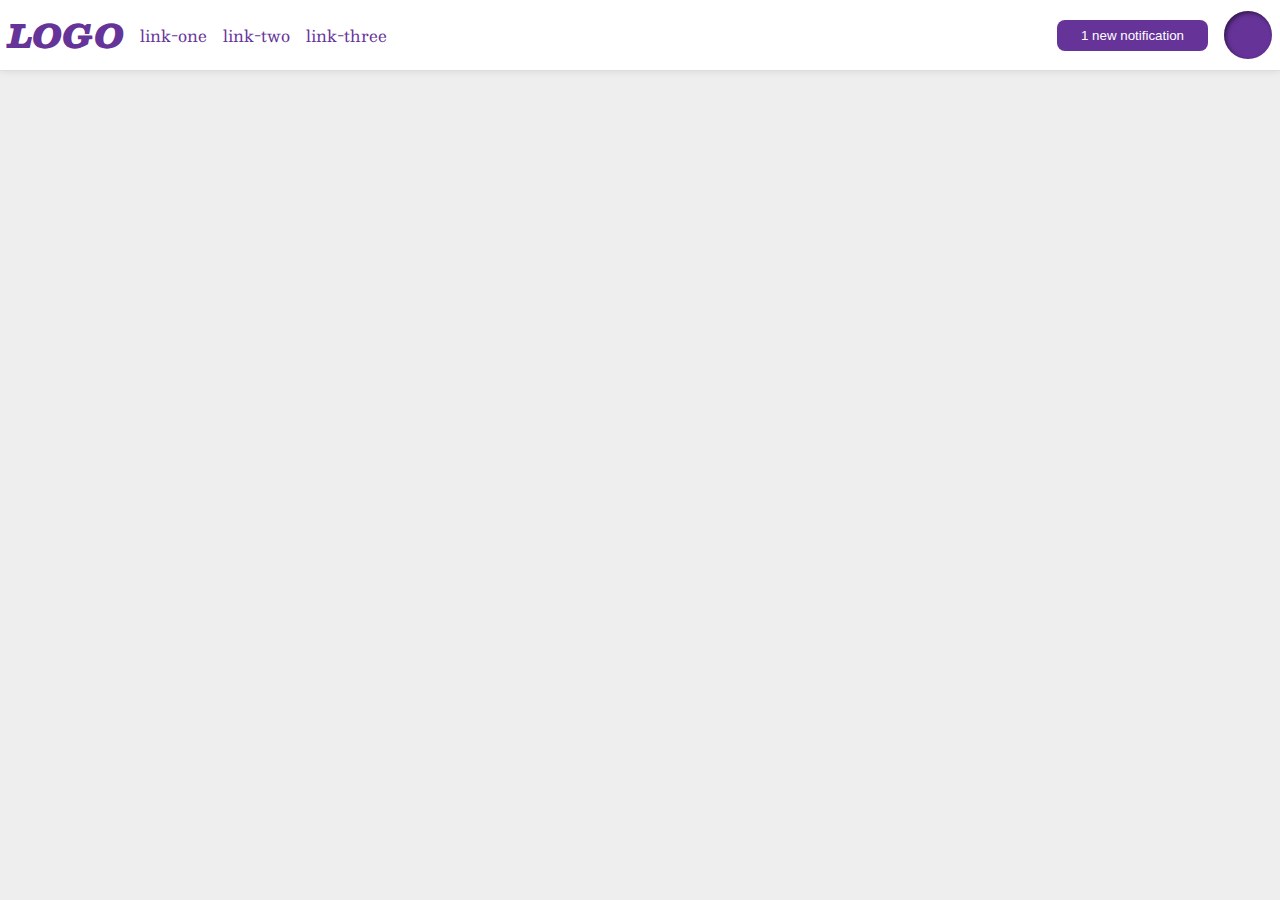
<file: flex/03-flex-header-2/index.html>
<!DOCTYPE html>
<html lang="en">
  <head>
    <meta charset="UTF-8">
    <meta http-equiv="X-UA-Compatible" content="IE=edge">
    <meta name="viewport" content="width=device-width, initial-scale=1.0">
    <title>Flex Header 2</title>
    <link rel="stylesheet" href="style.css">
  </head>
  <body>
    <div class="header">
      <div class="header-left">
        <div class="logo">
          LOGO
        </div>
        <ul class="links">
          <li><a href="google.com">link-one</a></li>
          <li><a href="google.com">link-two</a></li>
          <li><a href="google.com">link-three</a></li>
        </ul>
      </div>
      <div class="header-right">
        <button class="notifications">
          1 new notification
        </button>
        <div class="profile-image"></div>
      </div>
    </div>
  </body>
</html>
</file>
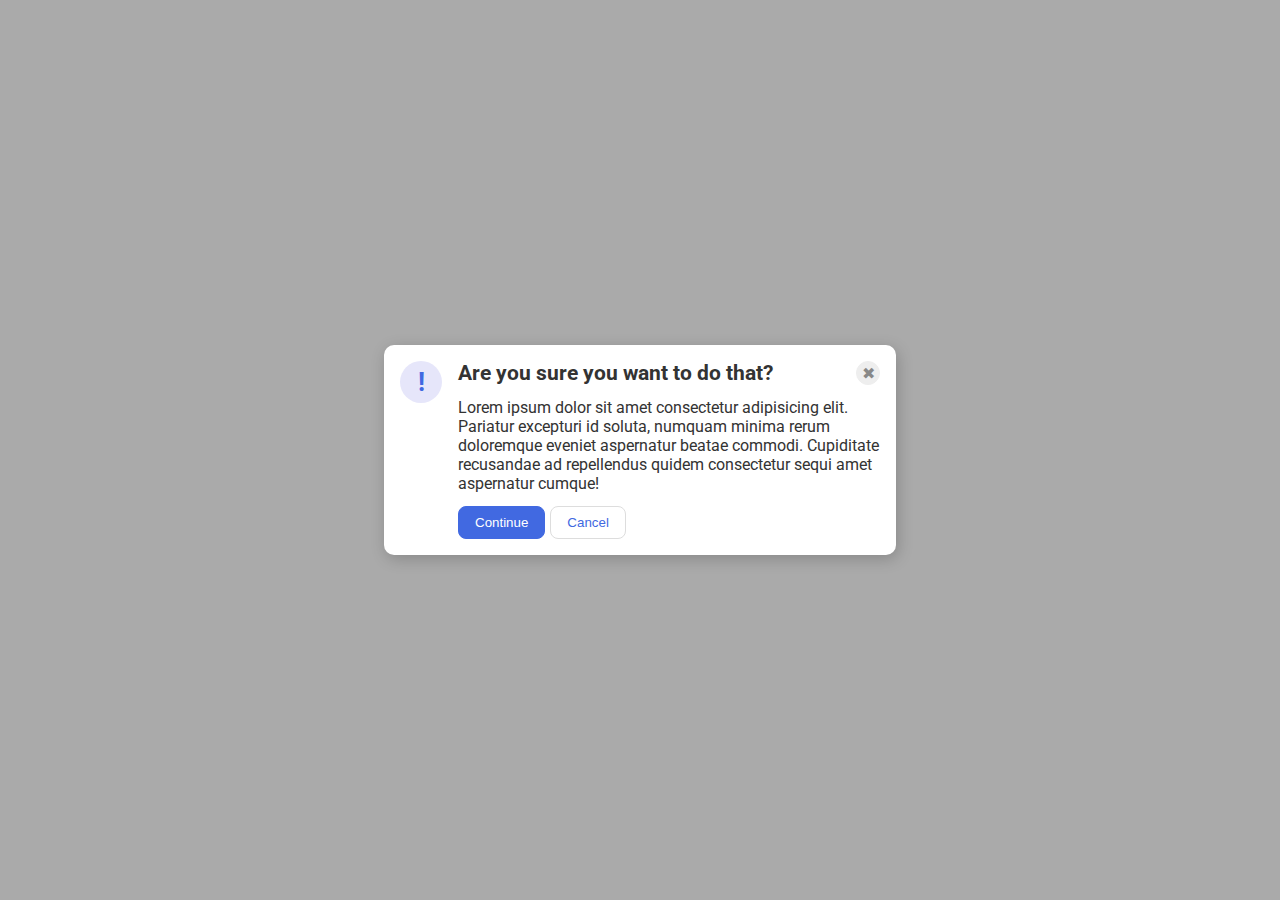
<file: flex/05-flex-modal/index.html>
<!DOCTYPE html>
<html lang="en">
  <head>
    <meta charset="UTF-8">
    <meta http-equiv="X-UA-Compatible" content="IE=edge">
    <meta name="viewport" content="width=device-width, initial-scale=1.0">
    <link rel="stylesheet" href="style.css">
    <title>Modal</title>
  </head>
  <body>
    <div class="modal">
      <div class="icon">!</div>
      <div class="content">
        <div class="content-header">
          <p class="title">Are you sure you want to do that?</p>
          <button class="close-button">✖</button>
        </div>
        <div class="text">Lorem ipsum dolor sit amet consectetur adipisicing elit. Pariatur excepturi id soluta, numquam minima rerum doloremque eveniet aspernatur beatae commodi. Cupiditate recusandae ad repellendus quidem consectetur sequi amet aspernatur cumque!</div>
        <div class="content-footer">
          <button class="continue">Continue</button>
          <button class="cancel">Cancel</button>
        </div>
      </div>
    </div>
  </body>
</html>
</file>
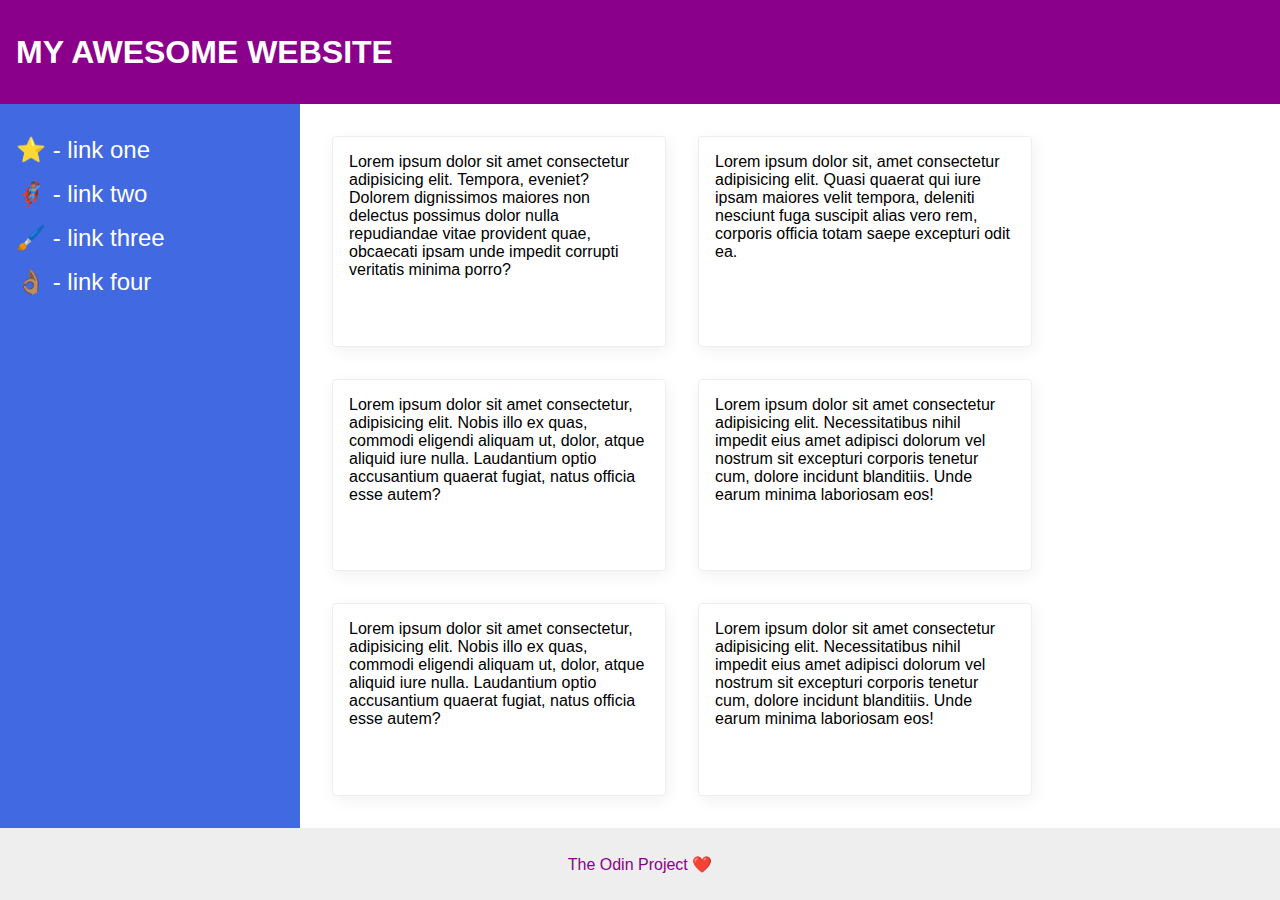
<file: flex/07-flex-layout-2/index.html>
<!DOCTYPE html>
<html lang="en">
  <head>
    <meta charset="UTF-8">
    <meta http-equiv="X-UA-Compatible" content="IE=edge">
    <meta name="viewport" content="width=device-width, initial-scale=1.0">
    <title>The Holy Grail</title>
    <link rel="stylesheet" href="style.css">
  </head>
  <body>
    <div class="header">
      MY AWESOME WEBSITE
    </div>

    <div class="container">
      <div class="sidebar">
        <ul>
          <li><a href="#">⭐ - link one</a></li>
          <li><a href="#">🦸🏽‍♂️ - link two</a></li>
          <li><a href="#">🖌️ - link three</a></li>
          <li><a href="#">👌🏽 - link four</a></li>
        </ul>
      </div>

      <div class="content">
        <div class="card">Lorem ipsum dolor sit amet consectetur adipisicing elit. Tempora, eveniet? Dolorem dignissimos maiores non delectus possimus dolor nulla repudiandae vitae provident quae, obcaecati ipsam unde impedit corrupti veritatis minima porro?</div>
        <div class="card">Lorem ipsum dolor sit, amet consectetur adipisicing elit. Quasi quaerat qui iure ipsam maiores velit tempora, deleniti nesciunt fuga suscipit alias vero rem, corporis officia totam saepe excepturi odit ea.</div>
        <div class="card">Lorem ipsum dolor sit amet consectetur, adipisicing elit. Nobis illo ex quas, commodi eligendi aliquam ut, dolor, atque aliquid iure nulla. Laudantium optio accusantium quaerat fugiat, natus officia esse autem?</div>
        <div class="card">Lorem ipsum dolor sit amet consectetur adipisicing elit. Necessitatibus nihil impedit eius amet adipisci dolorum vel nostrum sit excepturi corporis tenetur cum, dolore incidunt blanditiis. Unde earum minima laboriosam eos!</div>
        <div class="card">Lorem ipsum dolor sit amet consectetur, adipisicing elit. Nobis illo ex quas, commodi eligendi aliquam ut, dolor, atque aliquid iure nulla. Laudantium optio accusantium quaerat fugiat, natus officia esse autem?</div>
        <div class="card">Lorem ipsum dolor sit amet consectetur adipisicing elit. Necessitatibus nihil impedit eius amet adipisci dolorum vel nostrum sit excepturi corporis tenetur cum, dolore incidunt blanditiis. Unde earum minima laboriosam eos!</div>
      </div>
    </div>
    
    <div class="footer">
      The Odin Project ❤️
    </div>
  </body>
</html>
</file>
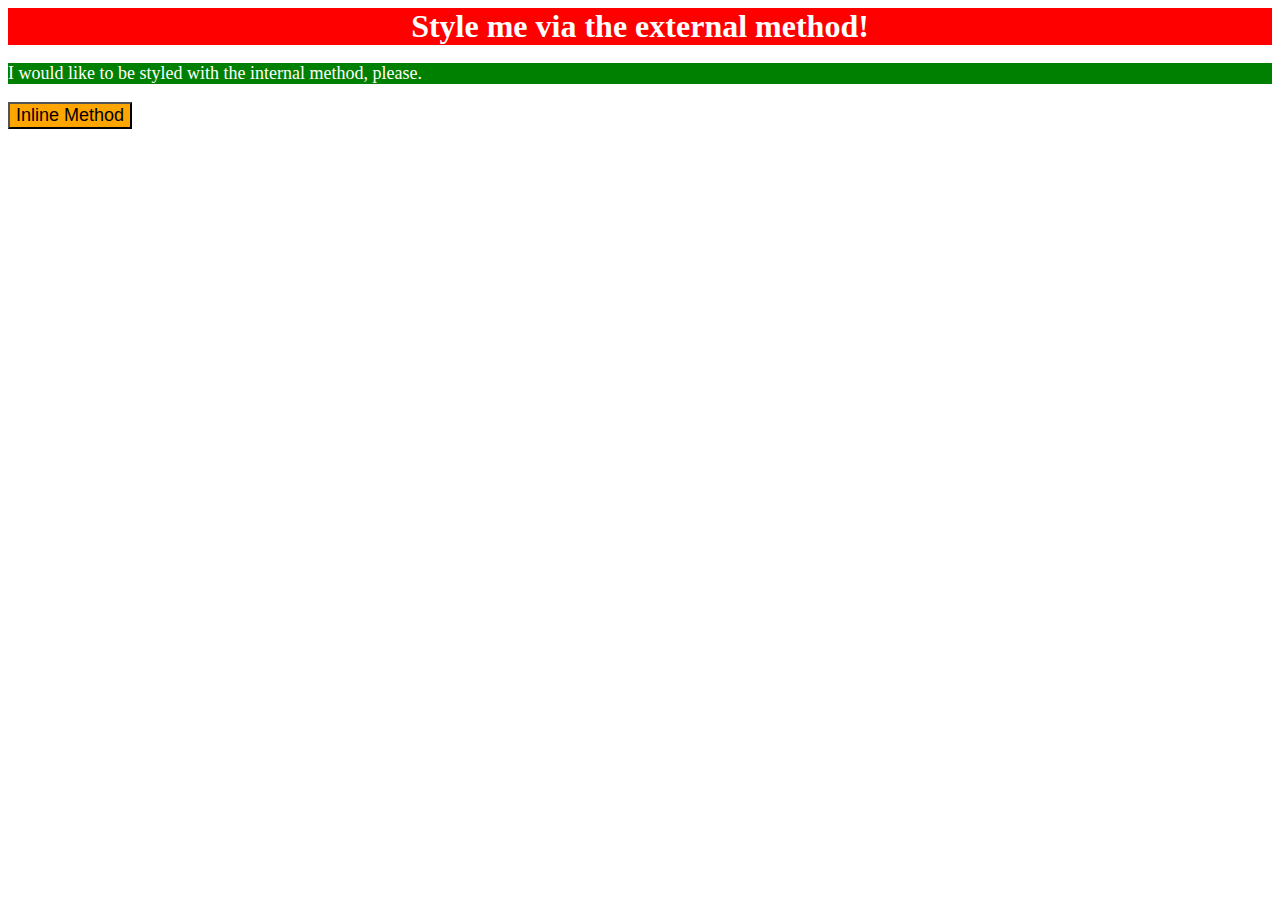
<file: foundations/01-css-methods/index.html>
<!DOCTYPE html>
<html lang="en">
  <head>
    <meta charset="UTF-8">
    <meta http-equiv="X-UA-Compatible" content="IE=edge">
    <meta name="viewport" content="width=device-width, initial-scale=1.0">
    <title>Methods for Adding CSS</title>
    <link rel="stylesheet" href="style.css" />
    <style>
      p {
        background-color: green;
        color: white;
        font-size: 18px;
      }
    </style>
  </head>
  <body>
    <div>Style me via the external method!</div>
    <p>I would like to be styled with the internal method, please.</p>
    <button style="background-color: orange; font-size: 18px;">Inline Method</button>
  </body>
</html>
</file>
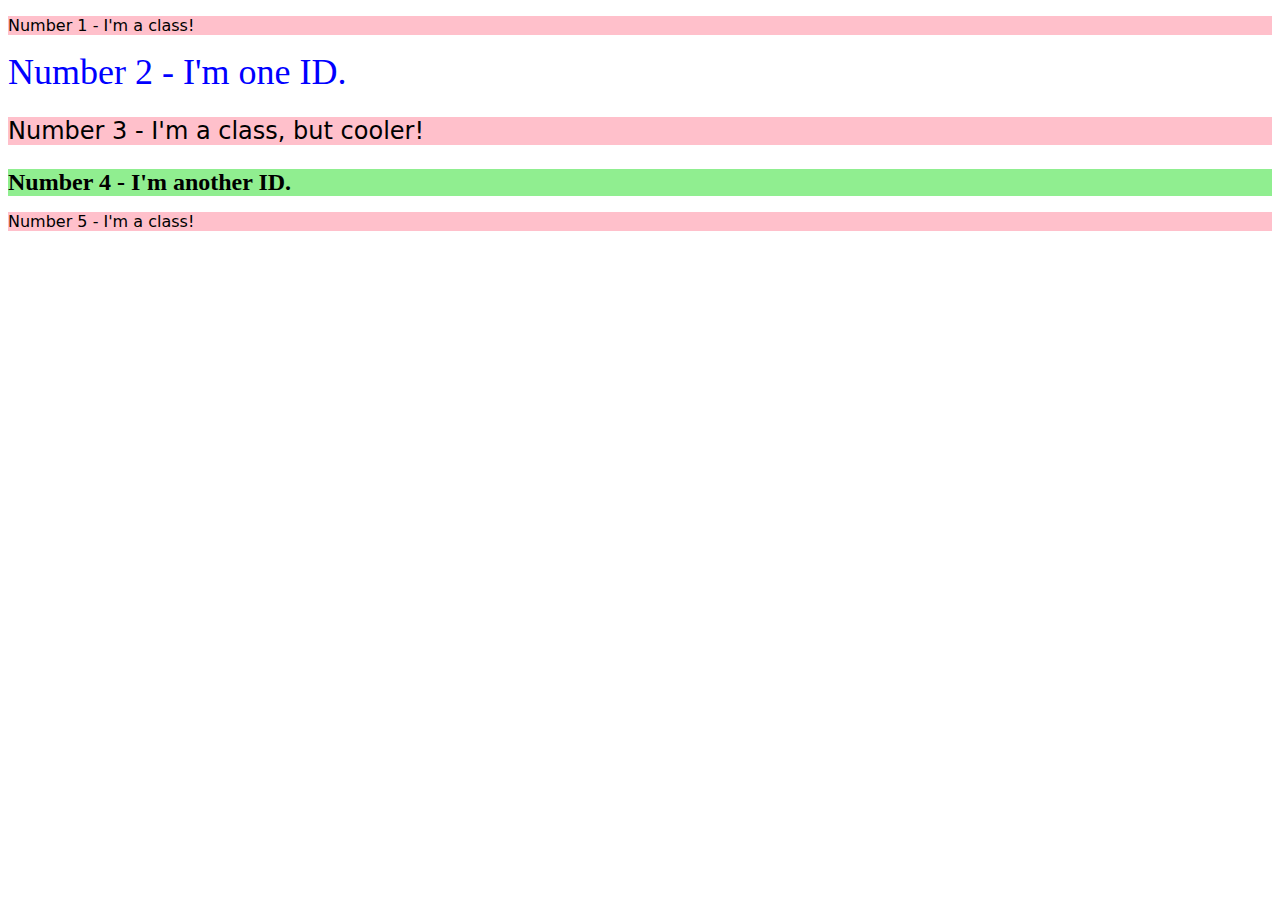
<file: foundations/02-class-id-selectors/index.html>
<!DOCTYPE html>
<html lang="en">
  <head>
    <meta charset="UTF-8">
    <meta http-equiv="X-UA-Compatible" content="IE=edge">
    <meta name="viewport" content="width=device-width, initial-scale=1.0">
    <title>Class and ID Selectors</title>
    <link rel="stylesheet" href="style.css">
  </head>
  <body>
    <p class="odd-item">Number 1 - I'm a class!</p>
    <div id="item-2">Number 2 - I'm one ID.</div>
    <p class="odd-item item-3">Number 3 - I'm a class, but cooler!</p>
    <div id="item-4">Number 4 - I'm another ID.</div>
    <p class="odd-item">Number 5 - I'm a class!</p>
  </body>
</html>
</file>
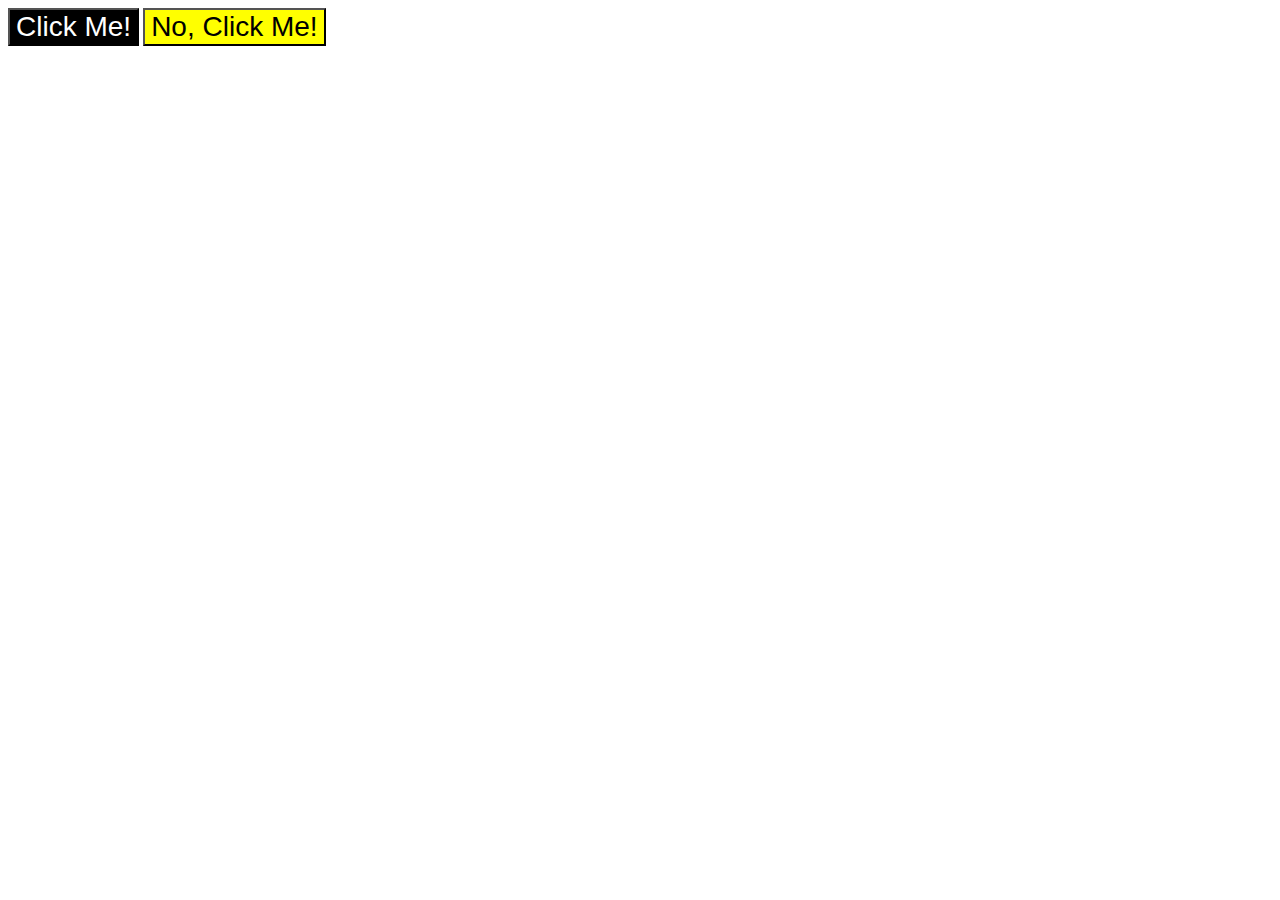
<file: foundations/03-grouping-selectors/index.html>
<!DOCTYPE html>
<html lang="en">
  <head>
    <meta charset="UTF-8">
    <meta http-equiv="X-UA-Compatible" content="IE=edge">
    <meta name="viewport" content="width=device-width, initial-scale=1.0">
    <title>Grouping Selectors</title>
    <link rel="stylesheet" href="style.css">
  </head>
  <body>
    <button class="btn-black">Click Me!</button>
    <button class="btn-yellow">No, Click Me!</button>
  </body>
</html>
</file>
<file: flex/03-flex-header-2/style.css>
/* this is some magical font-importing.  
you'll learn about it later. */
@import url('https://fonts.googleapis.com/css2?family=Besley:ital,wght@0,400;1,900&display=swap');

body {
  margin: 0;
  background: #eee;
  font-family: Besley, serif;
}

.header {
  background: white;
  border-bottom: 1px solid #ddd;
  box-shadow: 0 0 8px rgba(0,0,0,.1);
  display: flex;
  justify-content: space-between;
  align-items: center;
  padding: .5rem;
}

.header-left,
.header-right {
  display: flex;
  align-items: center;
  gap: 1rem;
}

.profile-image {
  background: rebeccapurple;
  box-shadow: inset 2px 2px 4px rgba(0,0,0,.5);
  border-radius: 50%;
  width: 48px;
  height: 48px;
}

.logo {
  color: rebeccapurple;
  font-size: 32px;
  font-weight: 900;
  font-style: italic;
}

button {
  border: none;
  border-radius: 8px;
  background: rebeccapurple;
  color: white;
  padding: 8px 24px;
}

a {
  /* this removes the line under our links */
  text-decoration: none;
  color: rebeccapurple;
}

ul {
  list-style-type: none;
  padding: 0;
  margin: 0;
  display: flex;
  gap: 1rem;
}
</file>
<file: flex/05-flex-modal/style.css>
@import url('https://fonts.googleapis.com/css2?family=Roboto:wght@400;700&display=swap');

html, body {
  height: 100%;
}

body {
  font-family: Roboto, sans-serif;
  margin: 0;
  background: #aaa;
  color: #333;
  /* I'll give you this one for free lol */
  display: flex;
  align-items: center;
  justify-content: center;
}

.modal {
  background: white;
  width: 480px;
  border-radius: 10px;
  box-shadow: 2px 4px 16px rgba(0,0,0,.2);
  display: flex;
  gap: 1rem;
  padding: 1rem;
}

.content {
  display: flex;
  flex-direction: column;
  gap: .8rem;
}

.content-header {
  display: flex;
  justify-content: space-between;
  align-items: center;
}

.content-footer {
  display: flex;
  align-items: center;
  gap: 5px;
}

.title {
  font-size: 21px;
  font-weight: 700;
  margin: 0;
}

.text {
  font-size: 16px;
}

.icon {
  color: royalblue;
  font-size: 26px;
  font-weight: 700;
  background: lavender;
  width: 42px;
  height: 42px;
  border-radius: 50%;
  display: flex;
  align-items: center;
  justify-content: center;
  flex: 1 0 auto;
}

.close-button {
  background: #eee;
  border-radius: 50%;
  color: #888;
  font-weight: 400;
  font-size: 16px;
  height: 24px;
  width: 24px;
  display: flex;
  align-items: center;
  justify-content: center;
  border: 1px solid #eee;
  padding: 0;
}

button {
  cursor: pointer;
  padding: 8px 16px;
  border-radius: 8px;
}

button.continue {
  background: royalblue;
  border: 1px solid royalblue;
  color: white;
}

button.cancel {
  background: white;
  border: 1px solid #ddd;
  color: royalblue;
}
</file>
<file: flex/07-flex-layout-2/style.css>
body {
  font-family: -apple-system, BlinkMacSystemFont, 'Segoe UI', Roboto, Oxygen, Ubuntu, Cantarell, 'Open Sans', 'Helvetica Neue', sans-serif;
  margin: 0;
  min-height: 100vh;
  display: flex;
  flex-direction: column;
}

.header {
  height: 72px;
  background: darkmagenta;
  color: white;
  display: flex;
  align-items: center;
  padding: 1rem;
  font-size: 32px;
  font-weight: 900;
}

.footer {
  height: 72px;
  background: #eee;
  color: darkmagenta;
  display: flex;
  justify-content: center;
  align-items: center;
}

.container {
  flex: 1;
  display: flex;
}

.content {
  padding: 32px;
  display: flex;
  flex-wrap: wrap;
  gap: 32px;
}

.sidebar {
  width: 300px;
  background: royalblue;
  box-sizing: border-box;
  flex: 1 0 auto;
  padding: 1rem;
}

.sidebar ul {
  list-style: none;
  padding: 0;
}

.sidebar ul li+li {
  margin-top: 1rem;
}

.sidebar ul li a {
  font-size: 24px;
  color: #FFFFFF;
  text-decoration: none;
}

.card {
  border: 1px solid #eee;
  box-shadow: 2px 4px 16px rgba(0,0,0,.06);
  border-radius: 4px;
  padding: 1rem;
  width: 300px;
}
</file>
<file: foundations/01-css-methods/style.css>
div {
    text-align: center;
    background-color: red;
    color: white;
    font-size: 32px;
    font-weight: bold;
}
</file>
<file: foundations/02-class-id-selectors/style.css>
.odd-item {
    background-color: #ffc0cb;
    font-family: 'Verdana', 'DejaVu Sans', sans-serif;
}

.odd-item.item-3 {
    font-size: 24px;
}

#item-2 {
    color: #0000ff;
    font-size: 36px;
}

#item-4 {
    background-color: #90ee90;
    font-size: 24px;
    font-weight: bold;
}
</file>
<file: foundations/03-grouping-selectors/style.css>
.btn-black {
    background-color: #000000;
    color: #ffffff;
}

.btn-yellow {
    background-color: #ffff00;
}

.btn-black,
.btn-yellow {
    font-size: 28px;
    font-family: 'Helvetica','Times New Roman', sans-serif;
}
</file>
